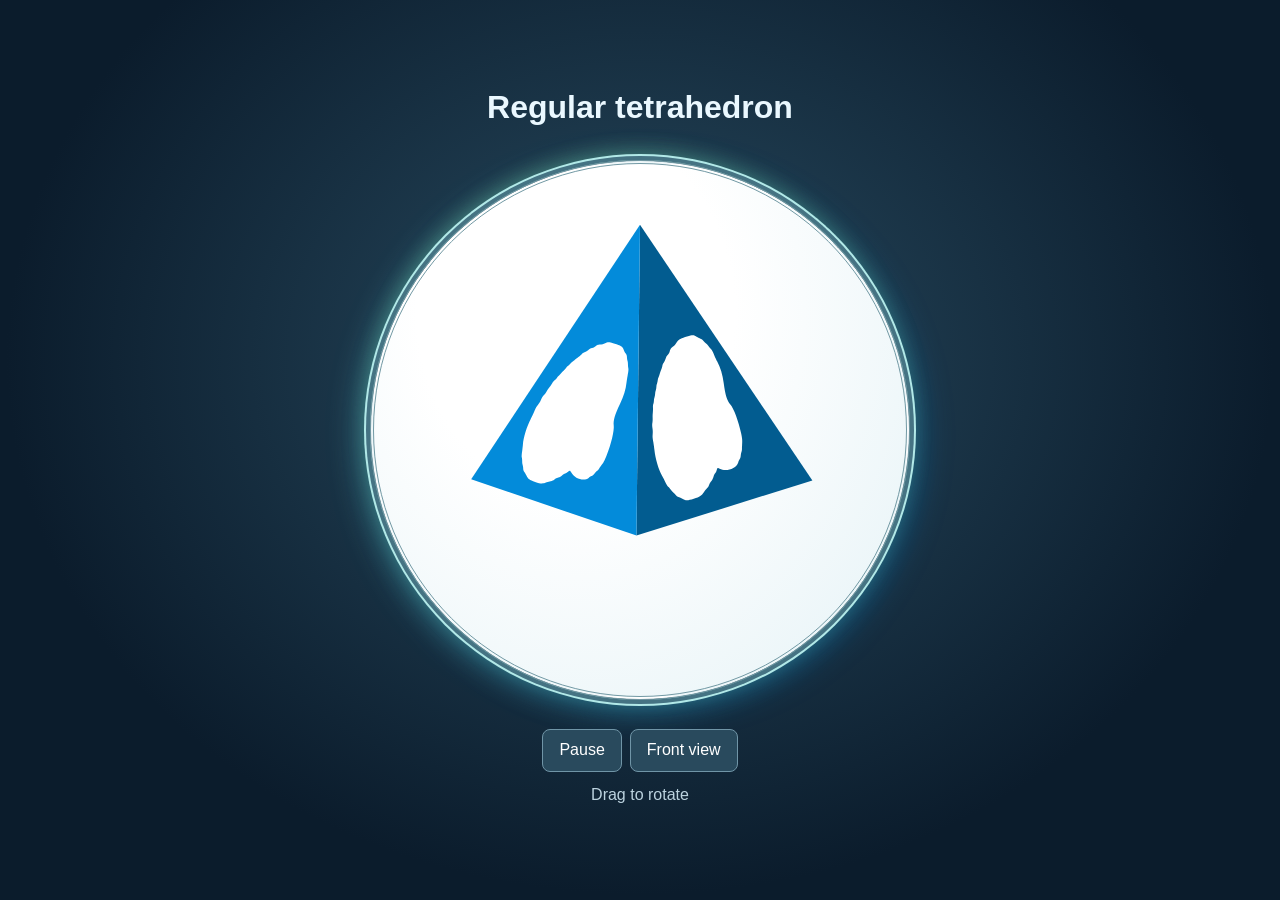
<file: assets/demo/triangle.html>
<!doctype html>
<html lang="en">
  <meta charset="utf-8" />
  <meta name="viewport" content="width=device-width,initial-scale=1" />
  <title>Delta · Regular tetrahedron</title>
  <style>
    * {
      box-sizing: border-box;
    }
    body {
      margin: 0;
      min-height: 100svh;
      background: radial-gradient(ellipse at 50% 40%, #284b60, #0b1c2c 70%);
      color: #eaf8ff;
      display: grid;
      place-items: center;
      font:
        16px/1.5 Arial,
        sans-serif;
    }
    main {
      text-align: center;
      width: min(90vw, 560px);
      padding: 2rem 0;
    }
    h1 {
      font-size: clamp(22px, 4vw, 32px);
      margin: 0 0 1.8rem;
    }
    .disc {
      width: min(82vw, 60svh, 600px);
      aspect-ratio: 1;
      border-radius: 50%;
      margin: auto;
      background: radial-gradient(at 38% 28%, white 34%, #e4f2f6);
      border: 4px double #7299a4;
      box-shadow:
        0 0 0 4px #457383,
        0 0 0 6px #b2e9e8,
        -10px 3px 32px #64d7d766,
        8px 6px 34px #0087dc66,
        0 -6px 22px #b9eb5f44;
    }
    svg {
      width: 100%;
      height: 100%;
      display: block;
      border-radius: 50%;
      touch-action: none;
      cursor: grab;
    }
    svg:active {
      cursor: grabbing;
    }
    button {
      margin: 1.8rem 0.25rem 0;
      padding: 0.55rem 1rem;
      background: #294a5d;
      color: white;
      border: 1px solid #7095a7;
      border-radius: 8px;
      font: inherit;
      cursor: pointer;
    }
    p {
      color: #bcd3df;
      margin: 0.65rem;
    }
  </style>
  <main>
    <h1>Regular tetrahedron</h1>
    <div class="disc">
      <svg
        viewBox="-1.35 -1.35 2.7 2.7"
        role="img"
        aria-label="Regular tetrahedron rotating about the axis through its apex and the center of its base"
      >
        <defs>
          <g id="face">
            <path d="M30 0 0 49H60Z" fill="currentColor" />
            <path
              d="M 643 401.042 C 626.705 402.291, 618.154 404.429, 605 410.542 C 597.228 414.153, 590.744 416.397, 585 417.463 C 568.079 420.601, 565.429 421.226, 561.121 423.098 C 558.713 424.145, 553.626 427.312, 549.816 430.136 C 544.480 434.092, 540.508 436.027, 532.512 438.564 C 519.970 442.545, 519.360 442.851, 510.366 449.682 C 506.012 452.988, 499.849 456.428, 494.554 458.507 C 483.946 462.671, 480.700 464.652, 475.327 470.241 C 473.032 472.628, 467.146 476.954, 462.248 479.853 C 457.350 482.753, 450.524 487.583, 447.079 490.587 C 443.634 493.591, 437.500 497.869, 433.447 500.093 C 428.410 502.858, 424.433 506.037, 420.877 510.141 C 418.017 513.444, 413.059 517.923, 409.860 520.095 C 406.212 522.572, 402.537 526.264, 400 530 C 397.429 533.786, 393.786 537.429, 390 540 C 386.214 542.571, 382.571 546.214, 380 550 C 377.429 553.786, 373.786 557.429, 370 560 C 366.221 562.566, 362.571 566.214, 360.013 569.980 C 357.796 573.245, 354.074 577.237, 351.741 578.852 C 345.607 583.098, 343.493 585.697, 340.206 593.033 C 338.536 596.760, 334.640 602.560, 331.138 606.533 C 327.542 610.614, 322.883 617.591, 319.891 623.376 C 316.597 629.744, 313.084 634.895, 310 637.876 C 304.568 643.128, 302.254 647.321, 298.933 657.931 C 297.654 662.018, 295.233 667.318, 293.554 669.710 C 291.874 672.101, 288.793 676.439, 286.707 679.350 C 283.478 683.856, 282.324 687.051, 278.952 700.825 C 276.773 709.725, 273.230 721.635, 271.079 727.291 C 260.595 754.861, 260.338 794.820, 270.514 815.027 C 272.464 818.900, 275.676 827.115, 277.651 833.284 C 282.715 849.100, 285.174 853.886, 290.537 858.369 C 293.083 860.497, 297.129 865.301, 299.529 869.045 C 302.670 873.946, 305.576 876.996, 309.904 879.935 C 313.211 882.180, 317.237 885.926, 318.852 888.259 C 323.611 895.135, 326.241 896.957, 337.151 900.940 C 342.843 903.018, 352 907.010, 357.500 909.812 C 374.623 918.536, 384.360 919.980, 426.144 919.992 C 469.308 920.004, 478.627 918.658, 502.780 908.924 C 509.533 906.202, 520.035 902.622, 526.116 900.969 C 538.210 897.680, 541.191 896.393, 548.131 891.464 C 554.756 886.758, 558.163 885.147, 569.364 881.427 C 578.795 878.294, 583.565 875.570, 593.693 867.533 C 595.999 865.703, 601.907 862.767, 606.824 861.009 C 613.154 858.744, 617.555 856.360, 621.908 852.838 C 630.444 845.932, 632.860 845.710, 643.457 850.865 C 677.689 867.515, 746.944 867.092, 769.875 850.093 C 773.603 847.329, 780.474 843.311, 785.144 841.164 C 791.712 838.143, 794.525 836.180, 797.567 832.492 C 803.632 825.140, 807.099 821.783, 812.239 818.284 C 815.292 816.205, 817.942 813.249, 819.732 809.927 C 821.254 807.100, 824.525 802.080, 827 798.771 C 837.970 784.108, 839.519 780.322, 843.065 759.500 C 849.821 719.833, 843.600 673.177, 829.551 658.158 C 816.026 643.699, 815.608 623.344, 828.019 583.563 C 836.463 556.496, 836.286 531.433, 827.495 509.500 C 825.511 504.550, 822.572 494.473, 820.964 487.108 C 817.450 471.010, 815.486 466.666, 809.440 461.611 C 806.907 459.494, 802.871 454.699, 800.471 450.955 C 797.330 446.054, 794.424 443.004, 790.096 440.065 C 786.789 437.820, 782.729 434.013, 781.073 431.606 C 776.452 424.889, 772.886 422.460, 762.635 419.045 C 757.446 417.316, 750.342 414.107, 746.850 411.914 C 730.842 401.861, 726.112 400.982, 685.500 400.516 C 668.450 400.321, 649.325 400.557, 643 401.042 M 658.500 453.052 C 654.650 453.482, 647.675 454.757, 643 455.886 C 638.325 457.015, 628.425 458.643, 621 459.503 C 603.669 461.512, 601.784 462.056, 588.003 469.036 C 581.676 472.241, 571.775 476.306, 566 478.071 C 551.977 482.357, 545.913 485.124, 540.239 489.830 C 537.632 491.991, 530.550 496.282, 524.500 499.365 C 518.450 502.449, 510.837 507.261, 507.582 510.060 C 504.327 512.859, 497.761 517.109, 492.992 519.504 C 486.178 522.926, 483.199 525.153, 479.090 529.897 C 476.160 533.278, 471.362 537.354, 468.180 539.163 C 465.056 540.939, 460.025 544.704, 457 547.529 C 453.975 550.353, 447.900 555.401, 443.500 558.746 C 433.953 566.004, 404.271 595.827, 397.466 605 C 394.814 608.575, 390.517 613.790, 387.918 616.589 C 385.318 619.388, 381.829 624.377, 380.164 627.676 C 378.073 631.817, 375.001 635.566, 370.239 639.789 C 364.584 644.802, 362.827 647.128, 360.485 652.702 C 357.292 660.305, 354.758 664.614, 350.019 670.500 C 345.256 676.415, 342.426 682.558, 338.889 694.660 C 335.313 706.890, 333.667 710.532, 328.151 718.406 C 313.270 739.649, 314.085 806.193, 329.431 822.907 C 331.750 825.433, 335.534 830.229, 337.839 833.565 C 347.071 846.924, 359.935 855.331, 380.798 861.639 C 411.120 870.808, 420.421 871.809, 440.199 868.034 C 445.865 866.952, 455.256 865.371, 461.069 864.520 C 487.056 860.713, 498.763 857.638, 511.500 851.273 C 518.100 847.974, 528.169 843.833, 533.875 842.070 C 547.772 837.776, 554.276 834.790, 559.846 830.144 C 562.406 828.010, 566.975 825.019, 570 823.497 C 587.366 814.763, 588.857 811.772, 584.468 794.477 C 583.076 788.990, 581.056 779.615, 579.981 773.645 C 578.905 767.675, 576.693 758.336, 575.064 752.891 C 568.425 730.700, 568.584 725.311, 576.942 689.393 C 582.644 664.889, 583.249 663.234, 589.155 655.959 C 591.592 652.956, 595.110 648.250, 596.972 645.500 C 601.557 638.730, 614.225 625.727, 627.290 614.380 C 639.563 603.723, 640.706 603.029, 651 600.005 C 655.125 598.793, 665.367 595.583, 673.761 592.871 C 699.884 584.433, 719.409 583.964, 738.500 591.316 C 770.125 603.497, 777.697 598.856, 780.170 565.776 C 782.606 533.205, 779.222 511.251, 770.032 500 C 768.010 497.525, 764.733 492.575, 762.750 489 C 759.143 482.498, 755.015 478.030, 745.350 470.170 C 730.396 458.007, 688.357 449.722, 658.500 453.052"
              transform="scale(.05)"
              fill="white"
            />
          </g>
        </defs>
      </svg>
    </div>
    <button id="toggle"></button><button id="front">Front view</button>
    <p>Drag to rotate</p>
  </main>
  <script>
    const scene = document.querySelector("svg");
    const ns = scene.namespaceURI;
    const height = Math.sqrt(2);
    const vertices = [[0, (3 * height) / 4, 0]];
    for (let i = 0; i < 3; i++) {
      const theta = ((i * 2 - 1) * Math.PI) / 3;
      vertices.push([Math.sin(theta), -height / 4, Math.cos(theta)]);
    }
    const faces = [
      [0, 1, 2],
      [0, 2, 3],
      [0, 3, 1],
      [1, 3, 2],
    ].map((indices) => {
      const el = document.createElementNS(ns, "use");
      el.setAttribute("href", "#face");
      scene.append(el);
      return { indices, el };
    });
    let yaw = 0.38,
      pitch = 0.19,
      drag = null,
      previous = null;
    let playing = !matchMedia("(prefers-reduced-motion:reduce)").matches;
    function draw() {
      const points = vertices.map(([x, y, z]) => {
        const depth = z * Math.cos(yaw) - x * Math.sin(yaw);
        return [
          x * Math.cos(yaw) + z * Math.sin(yaw),
          depth * Math.sin(pitch) - y * Math.cos(pitch),
          y * Math.sin(pitch) + depth * Math.cos(pitch),
        ];
      });
      for (const { indices, el } of faces) {
        const [tip, left, right] = indices.map((i) => points[i]);
        const u = left.map((n, i) => n - tip[i]),
          v = right.map((n, i) => n - tip[i]);
        const nz = u[1] * v[0] - u[0] * v[1];
        el.style.display = nz > 1e-8 ? "" : "none";
        if (nz <= 1e-8) continue;
        const nx = u[2] * v[1] - u[1] * v[2],
          ny = u[0] * v[2] - u[2] * v[0];
        const diffuse = Math.max(
          0,
          (-0.42 * nx - 0.6 * ny + 0.68 * nz) / Math.hypot(nx, ny, nz),
        );
        el.style.color = "hsl(202 97% " + (25 + 22 * diffuse) + "%)";
        const a = (right[0] - left[0]) / 60,
          b = (right[1] - left[1]) / 60;
        const c = (u[0] + v[0]) / 98,
          d = (u[1] + v[1]) / 98;
        el.setAttribute(
          "transform",
          "matrix(" +
            [a, b, c, d, tip[0] - 30 * a, tip[1] - 30 * b].join(" ") +
            ")",
        );
      }
    }
    function sync() {
      document.querySelector("#toggle").textContent = playing
        ? "Pause"
        : "Play";
    }
    function frame(now) {
      if (playing && drag === null && previous !== null) {
        yaw += (Math.min(now - previous, 80) * 2 * Math.PI) / 10000;
        draw();
      }
      previous = now;
      requestAnimationFrame(frame);
    }
    document.querySelector("#toggle").onclick = () => {
      playing = !playing;
      sync();
    };
    document.querySelector("#front").onclick = () => {
      playing = false;
      yaw = 0;
      pitch = 0.19;
      draw();
      sync();
    };
    scene.onpointerdown = (e) => {
      scene.setPointerCapture(e.pointerId);
      drag = [e.clientX, e.clientY];
    };
    scene.onpointermove = (e) => {
      if (drag === null) return;
      yaw += ((e.clientX - drag[0]) * 2 * Math.PI) / scene.clientWidth;
      pitch = Math.max(
        -1.48,
        Math.min(
          1.48,
          pitch + ((e.clientY - drag[1]) * Math.PI) / scene.clientHeight,
        ),
      );
      drag = [e.clientX, e.clientY];
      draw();
    };
    scene.onlostpointercapture = () => (drag = null);
    draw();
    sync();
    requestAnimationFrame(frame);
  </script>
</html>
</file>
